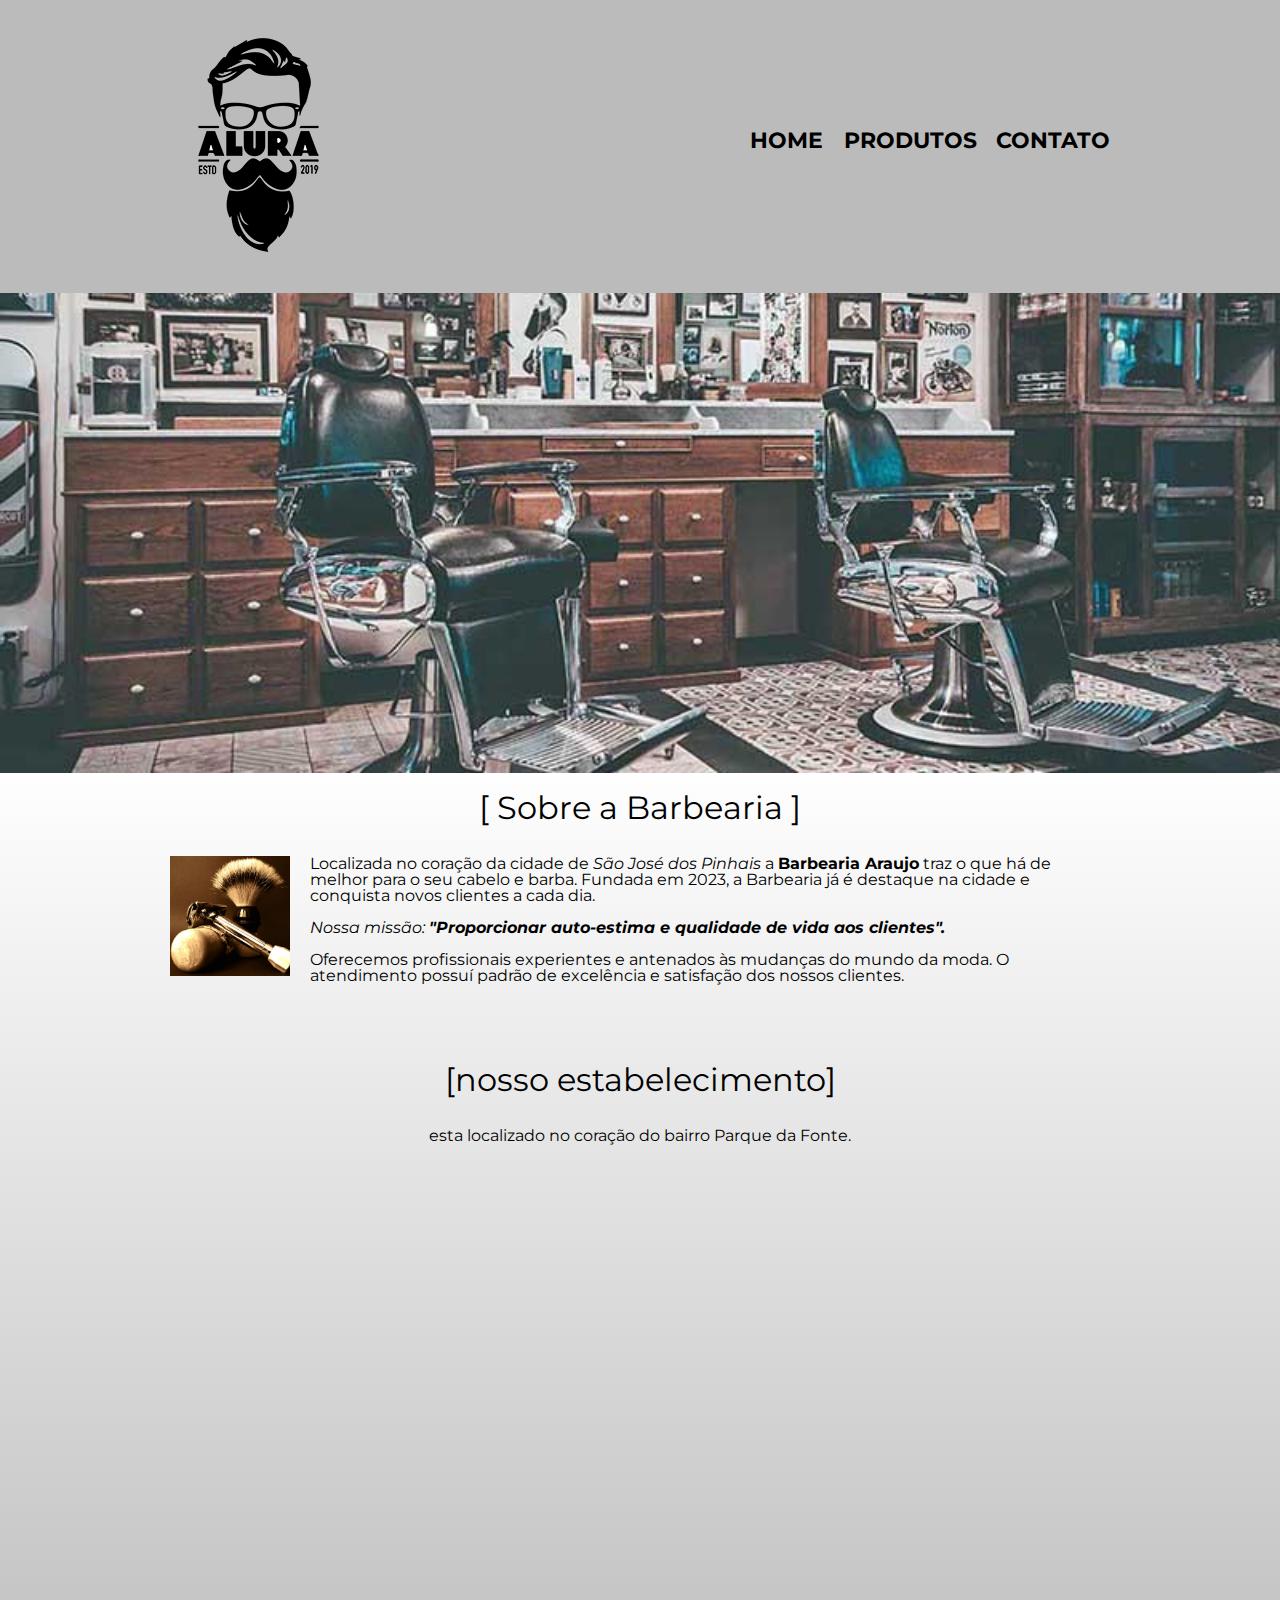
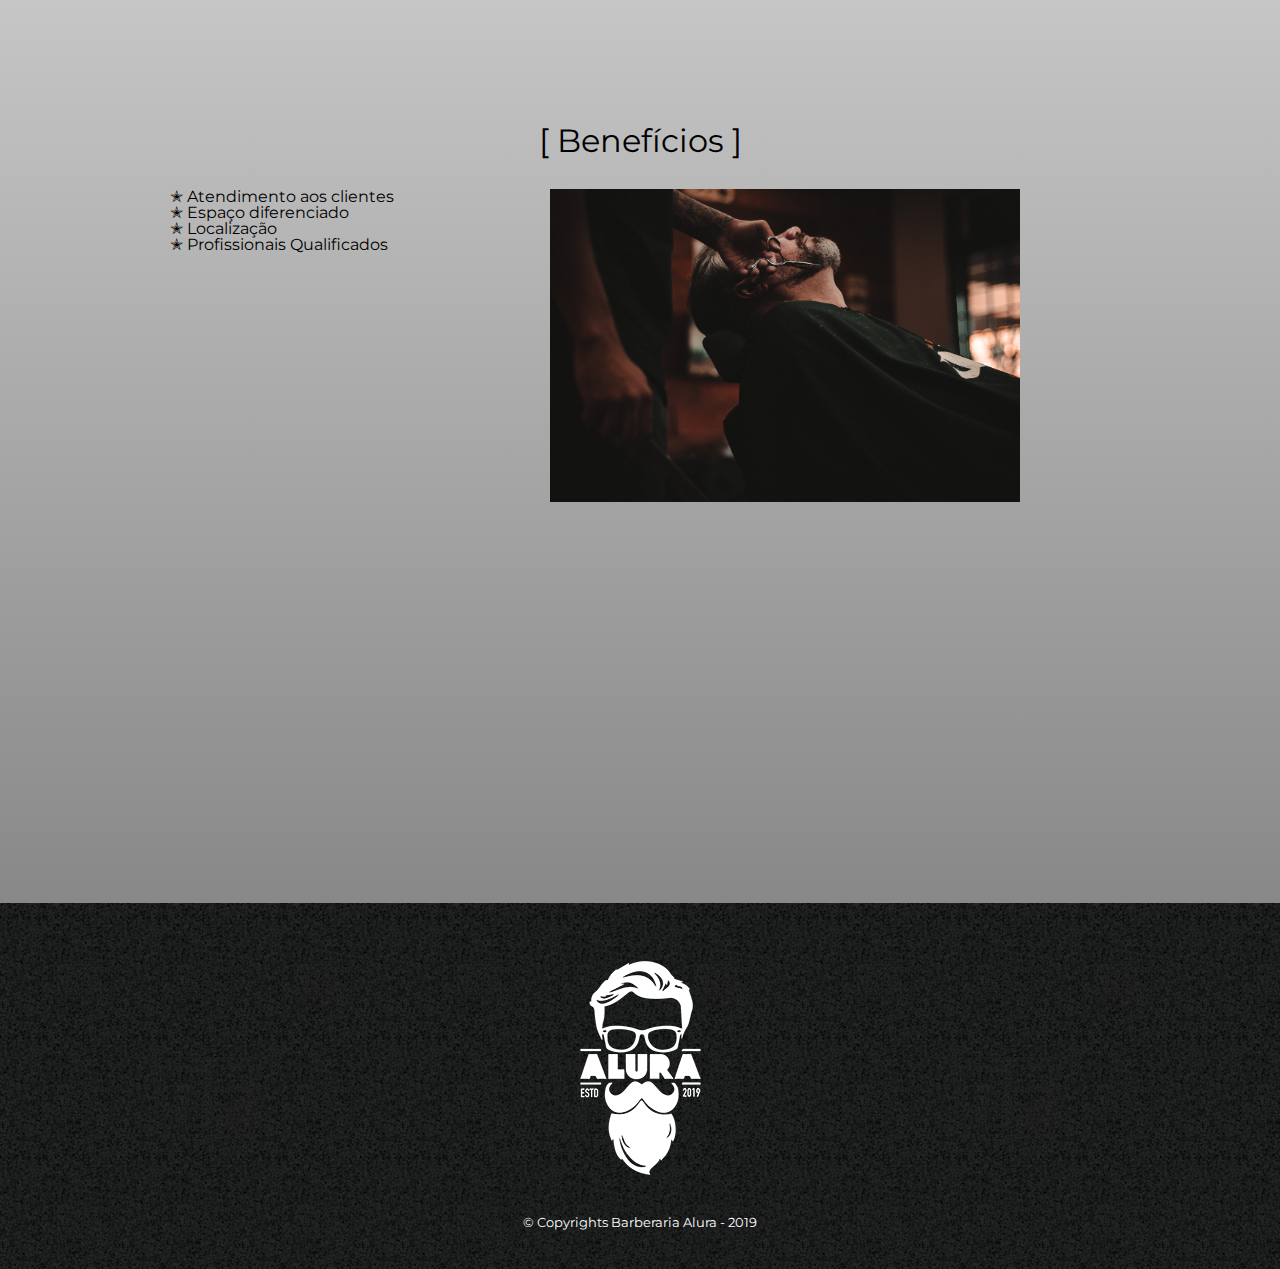
<file: index.html>
<!DOCTYPE html>
<html>

<head>
  <meta charset="UTF-8">
  <meta name="viewport" content="width=device-width">
  <link rel="stylesheet" href="reset.css">
  <link rel="stylesheet" href="produtos.css">
  <title>Home - Barbearia Araujo</title>
</head>

<body>
  <header>
    <div class="caixa">
      <h1> <img src="logo.png"> </h1>

      <nav>
        <ul>
          <li> <a href="index.html"> Home </a> </li>
          <li> <a href="produtos.html"> Produtos</a> </li>
          <li> <a href="contato.html"> Contato</a> </li>
        </ul>
      </nav>
    </div>
  </header>

  <img src="banner.jpg" class="banner">

  <main>
    <section class="principal">
      <h2 class="titulo-principal"> Sobre a Barbearia </h2>

      <img src="utensilios.jpg" class="utensilios" alt="Utensílios utilizados por barbeiros.">

      <p>Localizada no coração da cidade de <em>São José dos Pinhais</em> a <strong>Barbearia Araujo</strong> traz o que há de melhor para o seu cabelo e barba. Fundada em 2023, a Barbearia já é destaque na cidade e conquista novos clientes a cada dia. </p>

      <p class="missao"> <em>Nossa missão: <strong>"Proporcionar auto-estima e qualidade de vida aos clientes".</strong></em></p>

      <p>Oferecemos profissionais experientes e antenados às mudanças do mundo da moda. O atendimento possuí padrão de excelência e satisfação dos nossos clientes.</p>
    </section>

    <section class="mapa">

      <h3 class="titulo-principal">nosso estabelecimento</h3> 
      <p>esta localizado no coração do bairro Parque da Fonte.</p>
        <div class="mapa-conteudo">
          <iframe

src="https://www.google.com/maps/embed?pb=!1m18!1m12!1m3!1d3601.1049115282526!2

d-49.17483812364241!3d-25.501547435728128!2m3!1f0!2f0!3f0!3m2!1i1024!2i768!4f13.1!3

m3!1m2!1s0x94dcf0fa63f5dcdf%3A0xabffc9b368410955!2sLindaura%20R%20Lucas%2C%

20C%20E%20Prof-Ef%20M!5e0!3m2!1spt-BR!2sbr!4v1721858175257!5m2!1spt-BR!2sbr"

width="100%" height="450" style="border:0;" allowfullscreen="" loading="lazy"

referrerpolicy="no-referrer-when-downgrade"></iframe>
        </div>


    </section>

    <section class="beneficios">
      <h3 class="titulo-principal"> Benefícios </h3>

      <ul class="lista-beneficios">
        <li class="item"> Atendimento aos clientes </li>
        <li class="item"> Espaço diferenciado </li>
        <li class="item"> Localização </li>
        <li class="item"> Profissionais Qualificados </li>
      </ul>

      <img src="beneficios.jpg" class="imagem-beneficios">

<div class="video">
  <iframe width="100%" height="315"
  src="https://www.youtube.com/embed/8pWtdanVz3I?si=vKnV4GuCFSkPTn9B"
  title="YouTube video player" frameborder="0" allow="accelerometer; autoplay;
  clipboard-write; encrypted-media; gyroscope; picture-in-picture; web-share"
  referrerpolicy="strict-origin-when-cross-origin" allowfullscreen></iframe>
  
</div>

    </section>
  </main>

  <footer>
    <img src="logo-branco.png">
    <p class="copyright"> &#169; Copyrights Barberaria Alura - 2019</p>
  </footer>
</body>

</html>
</file>
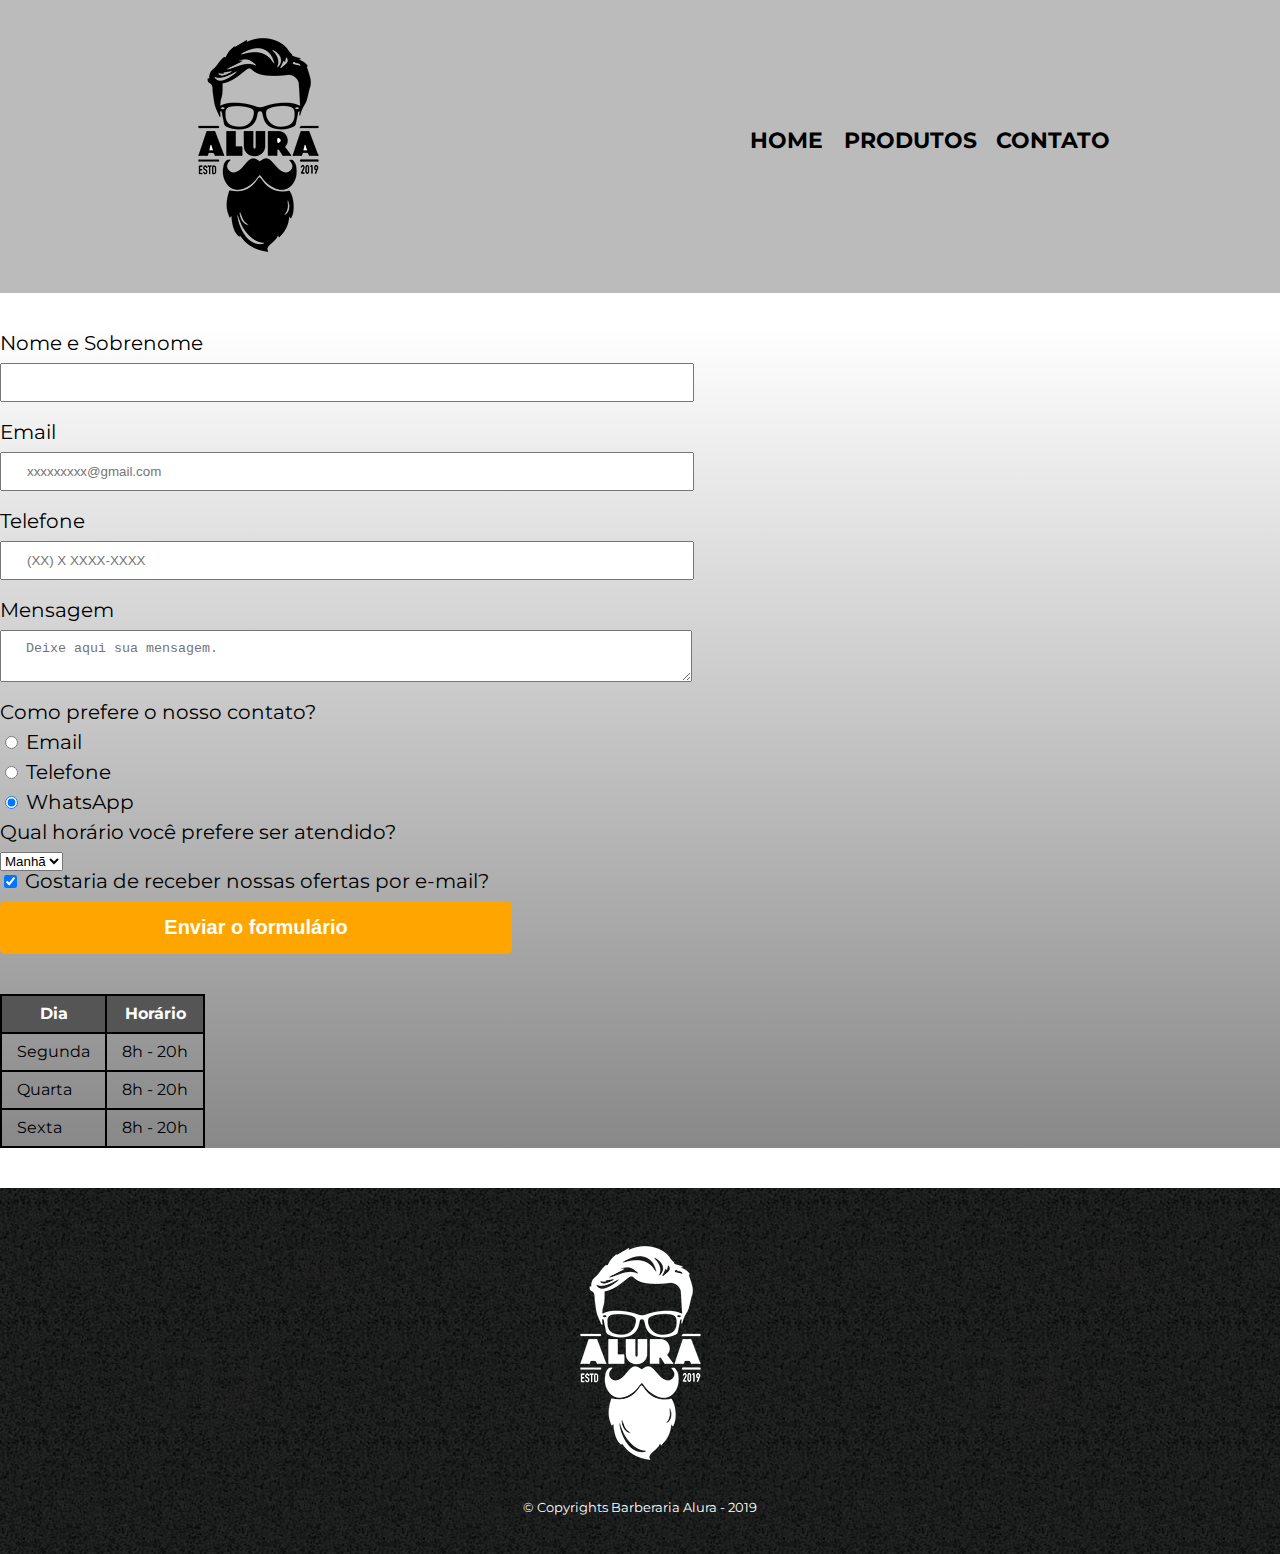
<file: contato.html>
<!DOCTYPE html>
<html>

<head>
  <meta charset="UTF-8">
  <meta name="viewport" content="width=device-width">
  <link rel="stylesheet" href="reset.css">
  <link rel="stylesheet" href="produtos.css">
  <title>Produtos - Barbearia Stasiak</title>
</head>

<body>
  <header>
    <div class="caixa">
      <h1> <img src="logo.png"> </h1>

      <nav>
        <ul>
          <li> <a href="index.html"> Home </a> </li>
          <li> <a href="produtos.html"> Produtos</a> </li>
          <li> <a href="contato.html"> Contato</a> </li>
        </ul>
      </nav>
    </div>
  </header>

  <main>
    <form>
      <fieldset>
        <label for="nomeSobrenome"> Nome e Sobrenome </label>
        <input type="text" id="nomeSobrenome" class="input-padrao" required>

        <label for="email"> Email</label>
        <input type="email" id="email" class="input-padrao" placeholder="xxxxxxxxx@gmail.com" required>

        <label for="telefone"> Telefone </label>
        <input type="tel" id="telefone" class="input-padrao" placeholder="(XX) X XXXX-XXXX" required>

        <label for="mensagem">Mensagem</label>
        <textarea id="mensagem" class="input-padrao" placeholder="Deixe aqui sua mensagem."></textarea>
      </fieldset>

      <fieldset>
        <legend>Como prefere o nosso contato?</legend>

        <label for="radio-email"> <input type="radio" name="contato" value="email" id="email-radio"> Email</label>

        <label for="radio-telefone"> <input type="radio" name="contato" value="telefone" id="radio-telefone"> Telefone
        </label>

        <label for="radio-whatsapp"> <input type="radio" name="contato" value="whatsapp" id="radio-whatsapp" checked> WhatsApp
        </label>
      </fieldset>

      <legend> Qual horário você prefere ser atendido? </legend>
      <select>
        <option> Manhã </option>
        <option> Tarde </option>
        <option> Noite </option>
      </select>

      <label> <input type="checkbox" checked> Gostaria de receber nossas ofertas por e-mail? </label>

      <input type="submit" class="enviar" value="Enviar o formulário">
    </form>

    <table>
      <thead>
        <tr>
          <th> Dia </th>
          <th> Horário </th>
        </tr>
      </thead>

      <tbody>
        <tr>
          <td> Segunda </td>
          <td> 8h - 20h </td>
        </tr>
        <tr>
          <td> Quarta </td>
          <td> 8h - 20h </td>
        </tr>
        <tr>
          <td> Sexta </td>
          <td> 8h - 20h </td>
        </tr>
      </tbody>
    </table>

  </main>



  <footer>
    <img src="logo-branco.png">
    <p class="copyright"> &#169; Copyrights Barberaria Alura - 2019</p>
  </footer>
</body>

</html>
</file>
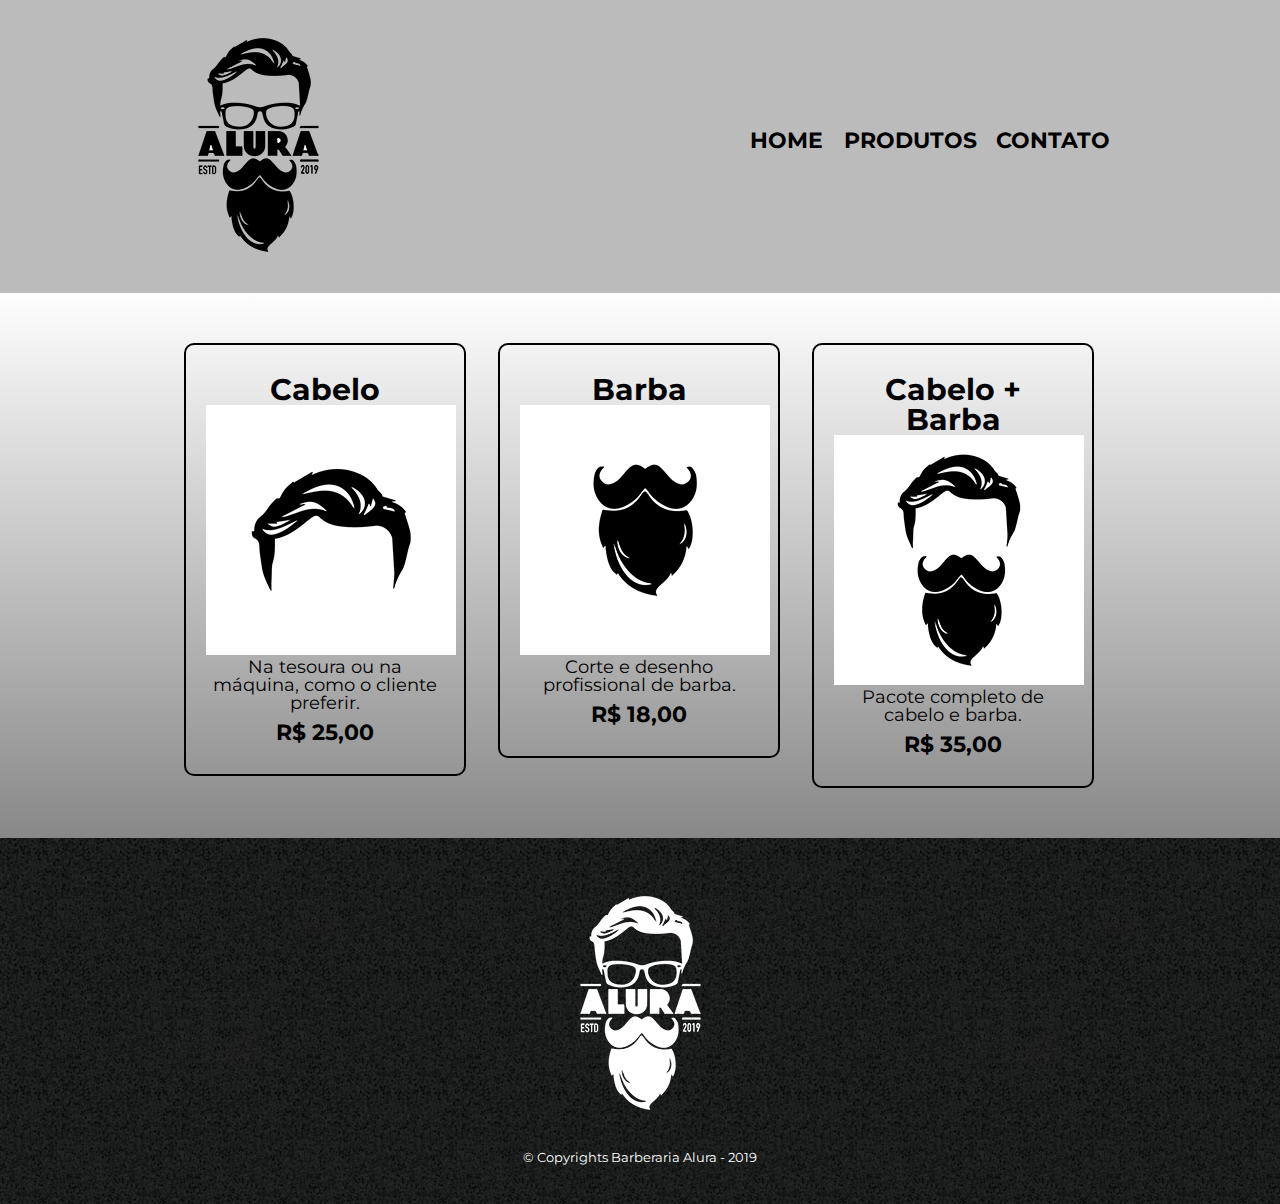
<file: produtos.html>
<!DOCTYPE html>
<html>

<head>
  <meta charset="UTF-8">
  <meta name="viewport" content="width=device-width">
  <link rel="stylesheet" href="reset.css">
  <link rel="stylesheet" href="produtos.css">
  <title>Produtos - Barbearia Stasiak</title>
</head>

<body>
  <header>
    <div class="caixa">
      <h1> <img src="logo.png"> </h1>

      <nav>
        <ul>
          <li> <a href="index.html"> Home </a> </li>
          <li> <a href="produtos.html"> Produtos</a> </li>
          <li> <a href="contato.html"> Contato</a> </li>
        </ul>
      </nav>
    </div>
  </header>

  <main>
    <ul class="produtos">
      <li>
        <h2>Cabelo</h2>
        <img src="cabelo.jpg">
        <p class="produto-descricao"> Na tesoura ou na máquina, como o cliente preferir. </p>
        <p class="produto-preco"> R$ 25,00 </p>
      </li>

      <li>
        <h2> Barba </h2>
        <img src="barba.jpg">
        <p class="produto-descricao"> Corte e desenho profissional de barba. </p>
        <p class="produto-preco"> R$ 18,00 </p>
      </li>

      <li>
        <h2>Cabelo + Barba</h2>
        <img src="cabelo+barba.jpg">
        <p class="produto-descricao"> Pacote completo de cabelo e barba. </p>
        <p class="produto-preco"> R$ 35,00 </p>
      </li>
    </ul>
  </main>

  <footer>
    <img src="logo-branco.png">
    <p class="copyright"> &#169; Copyrights Barberaria Alura - 2019</p>
  </footer>
</body>

</html>
</file>
<file: produtos.css>
@import url('https://fonts.googleapis.com/css2?family=Montserrat:ital,wght@0,100..900;1,100..900&display=swap');

body{
  font-family: 'Montserrat', sans-serif;
  color: #000000;
}

header {
  background: #BBBBBB;
  padding: 20px 0;
}

.caixa{
  width: 940px;
  position: relative;
  margin: 0 auto;
}

nav {
  position: absolute;
  top: 110px;
  right: 0;
}

nav li{
  display: inline;
  margin-left: 15px;
}

nav a{
  color: #000000;
  text-decoration: none;
  font-weight: bold;
  font-size: 22px;
  text-transform: uppercase;
}

nav a:hover{
  color: #C78C19;
  text-decoration: underline;
}

.produtos{
  width: 940px;
  margin: 0 auto;
  padding: 50px;
}

.produtos li{
  display: inline-block;
  text-align: center;
  width: 30%;
  vertical-align: top;
  margin: 0 1.5%;
  padding: 30px 20px;
  box-sizing: border-box;
  border: 2px solid #000000;
  border-radius: 10px;
}

.produtos h2{
  font-size: 30px;
  font-weight: bold;
}

.produto-descricao{
  font-size: 18px;
}

.produto-preco{
  font-size: 22px;
  font-weight: bold;
  margin: 10px 0 0 0;
}

.produtos li:hover{
  border-color: #C78C19;
}

.produtos li:hover h2{
  font-size: 34px;
}

.produtos li:active{
  border-color: #088C19;
}

footer{
  text-align: center;
  background: url(bg.jpg);
  padding: 40px 0;
}

.copyright{
  color: #FFFFFF;
  font-size: 13px;
  margin-top: 20px;
}

main{
  background: linear-gradient(#FEFEFE, #888888);
}

form{
  margin: 40px 0;
}

form label, form legend{
  display: block;
  font-size: 20px;
  margin-bottom: 10px;
}

.input-padrao{
  display: block;
  margin-bottom: 20px;
  padding: 10px 25px;
  width: 50%;
}

.checkbox{
  margin: 20px 0;
}

.enviar{
  width: 40%;
  padding: 15px 0;
  background: orange;
  color: white;
  font-weight: bold;
  font-size: 20px;
  border: none;
  border-radius: 5px;
  cursor: pointer;
  transition: 1s;
}

.enviar:hover{
  background: darkorange;
  transform: scale(1.1);
}

table{
  margin: 20px 0 40px 0;
}

thead{
  background: #555555;
  color: #FFFFFF;
  font-weight: bold;
}

th, td{
  border: 2px solid #000000;
  padding: 10px 15px;
}

.banner{
  width: 100%
}

.titulo-principal{
  text-align: center;
  font-size: 2em;
  margin: 0 0 1em;
  clear: left;
}

.utensilios{
  width: 120px;
  margin: 0 20px 20px 0;
  float: left;
}

.principal{
  padding: 1em 0;
  width: 940px;
  margin: 0 auto;
}

.principal p{
  margin: 0 0 1em;
}

.principal strong{
  font-weight: bold;
}

.principal em{
  font-style: italic;
}

.beneficios{
  padding: 3em 0;
  width: 940px;
  margin: 0 auto;
}

.lista-beneficios{
  width: 40%;
  display: inline-block;
  vertical-align: top;
}

.lista-beneficios .item:before{
  content: "✭" 
}

.lista-beneficios .item:firt-child{
  font-weight: bold;
}

.titulo-principal:before{
  content: "[";
}

.titulo-principal:after{
  content: "]";
}

.imagem-beneficios{
  width: 50%;
}

.mapa{
  padding: 3em 0;
  width: 940px;
  margin: 0 auto;

}

.mapa p{
  margin: 0 0 2em;
  text-align: center;
}
.mapa-conteudo{
  width: 940px;
  margin: 0 auto;
}
.video{
  width: 560px;
  margin: 1em auto;
}

@media screen and (max-width: 480px) {
  nav {
    position: static;
    .caixa, .principal, .mapa-conteudo, .mapa-beneficios, .video {
      width: auto;
    }
    
  } 
}
</file>
